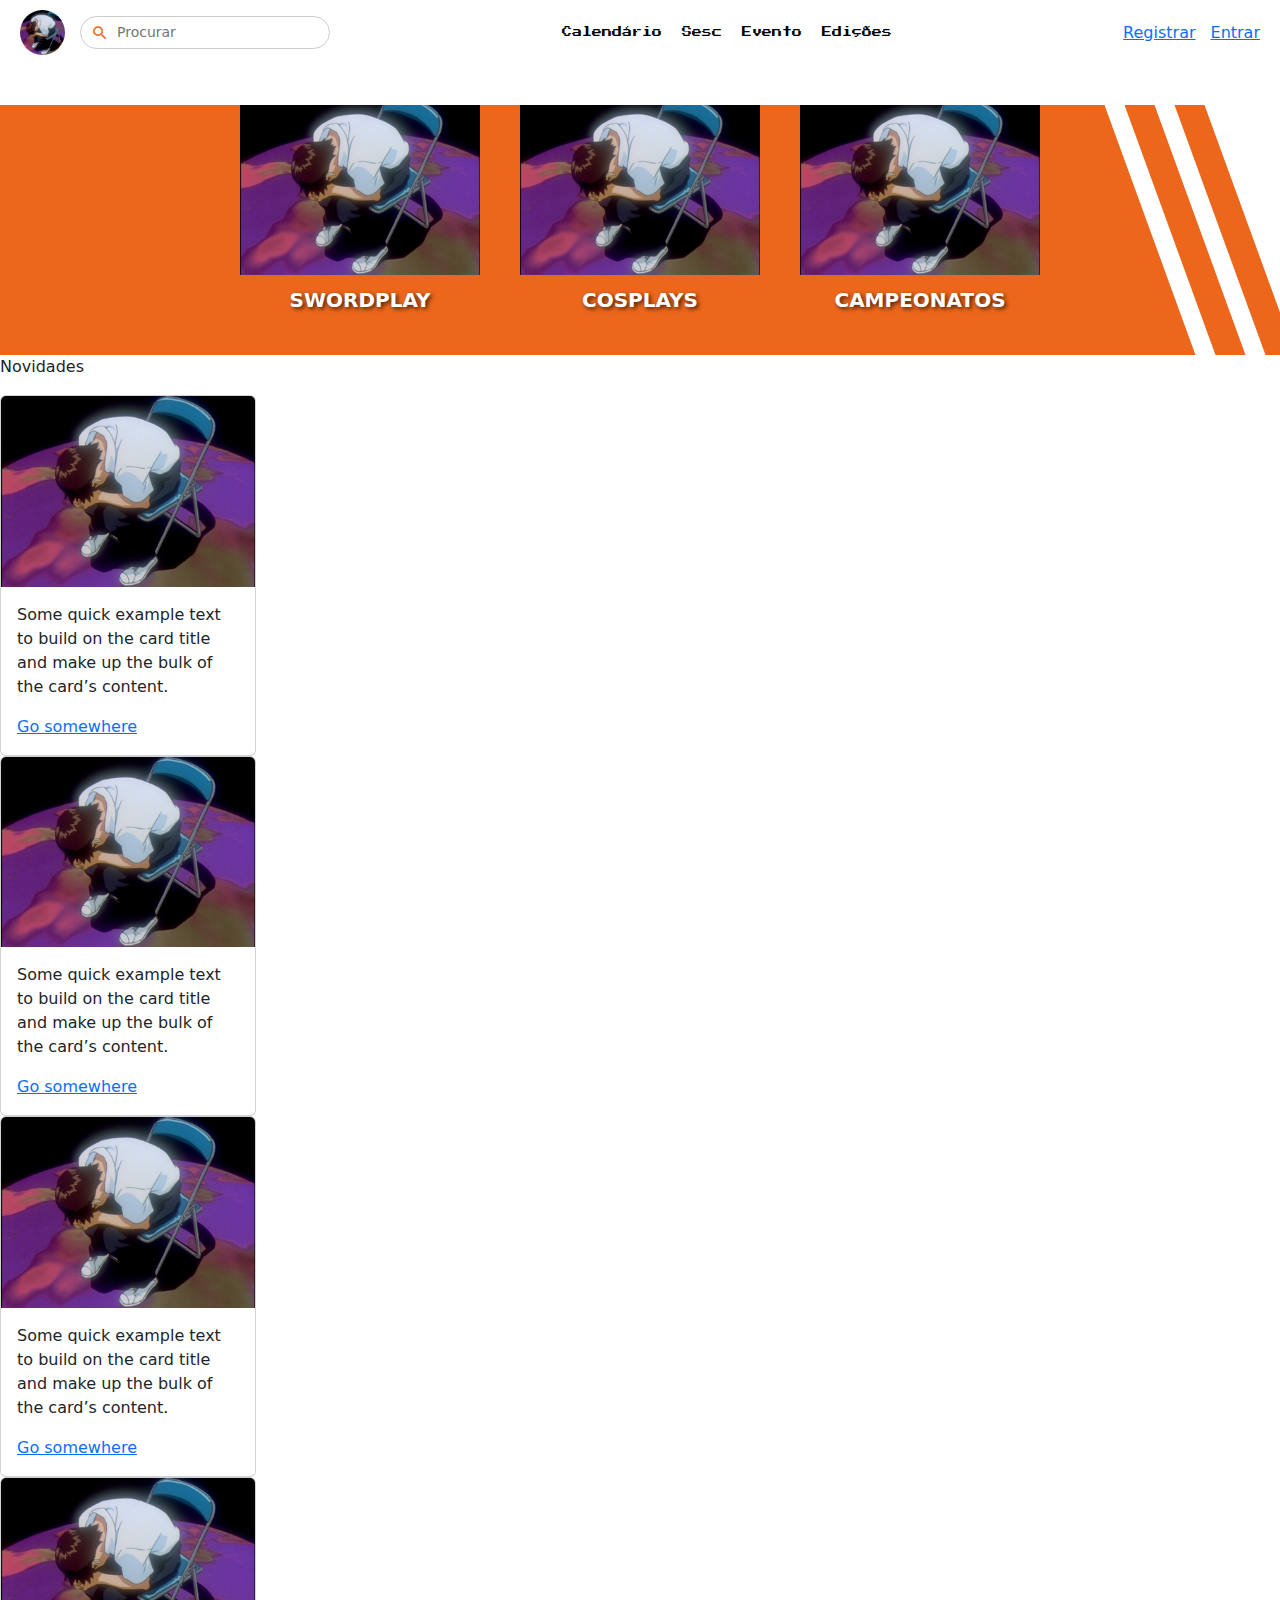
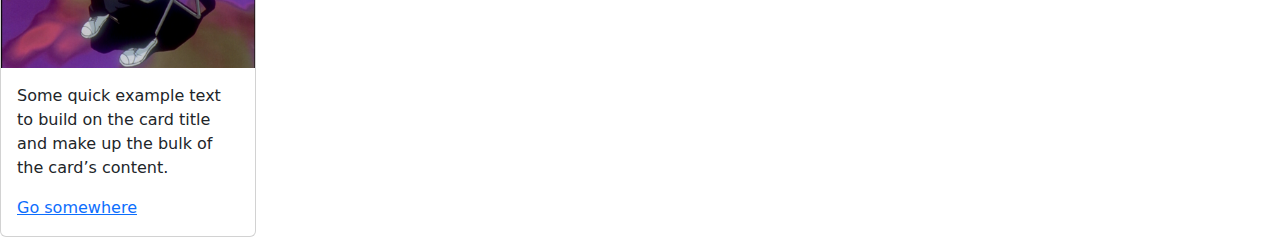
<file: index.html>
<!DOCTYPE html>
<html lang="en">
<head>
    <meta charset="UTF-8">
    <meta name="viewport" content="width=device-width, initial-scale=1.0">
    <title>Gira Geek</title>
    <link rel="stylesheet" href="css/mainpage.css">
    <link href="https://fonts.googleapis.com/icon?family=Material+Icons" rel="stylesheet">
    <link href="https://fonts.googleapis.com/css2?family=Press+Start+2P&display=swap" rel="stylesheet">
    <link href="https://cdn.jsdelivr.net/npm/bootstrap@5.3.3/dist/css/bootstrap.min.css" rel="stylesheet">

</head>
<body>
    <header class="navbar-container">
        <div class="left-group">
            <img class="logo" src="assets/shinji.png" alt="" style="max-width: 50px;">
            <div class="searchbar">
                <span class="material-icons">search</span>
                <input type="search" placeholder="Procurar">
            </div>
        </div>

        <div class="center-group"> <div class="divmenu">
                <a class="menu-item" href="">Calendário</a>
                <a class="menu-item" href="">Sesc</a>
                <a class="menu-item" href="">Evento</a>
                <a class="menu-item" href="">Edições</a>
            </div>
        </div>

        <div class="right-group buttons">
            <a class="bttn bttn-register" href = 'html/register.html'>Registrar</a>
            <a class="bttn bttn-login" href = 'html/login.html'>Entrar</a>
        </div>
    </header>

    <div class="banner">
        <div class="item">
            <img src="assets/shinji.png" alt="Swordplay">
            <div class="texto">SWORDPLAY</div>
        </div>
        <div class="item">
            <img src="assets/shinji.png" alt="Cosplays">
            <div class="texto">COSPLAYS</div>
        </div>
        <div class="item">
            <img src="assets/shinji.png" alt="Campeonatos">
            <div class="texto">CAMPEONATOS</div>
        </div>
        <div class="faixa faixa1"></div>
        <div class="faixa faixa2"></div>
        <div class="faixa faixa3"></div>
    </div>

    <!--Cards após banner-->
    <div class="titles">
        <p>Novidades</p>
    </div>

    <div class="giracards">
        <div class="card" style="width: 16rem;">
            <img src="assets/shinji.png" class="card-img-top" alt="...">
             <div class="card-body">
                <p class="card-text">Some quick example text to build on the card title and make up the bulk of the card’s content.</p>
                <a href="#" class="bttn bttn-cards">Go somewhere</a>
            </div>
        </div>

        <div class="card" style="width: 16rem;">
            <img src="assets/shinji.png" class="card-img-top" alt="...">
             <div class="card-body">
                <p class="card-text">Some quick example text to build on the card title and make up the bulk of the card’s content.</p>
                <a href="#" class="bttn bttn-cards">Go somewhere</a>
            </div>
        </div>
        
        <div class="card" style="width: 16rem;">
            <img src="assets/shinji.png" class="card-img-top" alt="...">
             <div class="card-body">
                <p class="card-text">Some quick example text to build on the card title and make up the bulk of the card’s content.</p>
                <a href="#" class="bttn bttn-cards">Go somewhere</a>
            </div>
        </div>
        
        <div class="card" style="width: 16rem;">
            <img src="assets/shinji.png" class="card-img-top" alt="...">
             <div class="card-body">
                <p class="card-text">Some quick example text to build on the card title and make up the bulk of the card’s content.</p>
                <a href="#" class="bttn bttn-cards">Go somewhere</a>
            </div>
        </div>        
    </div>

</body>
</html>
</file>
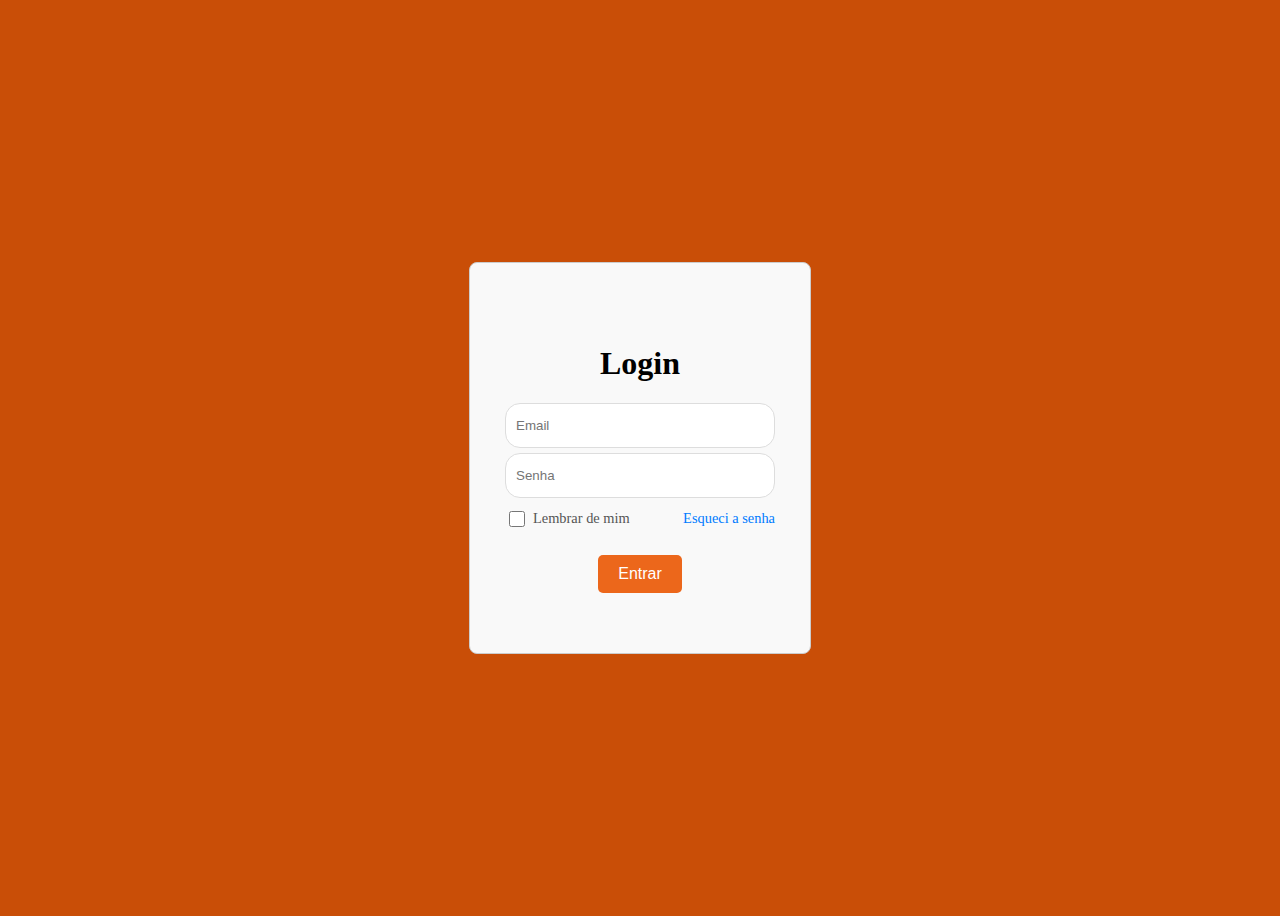
<file: html/login.html>
<!DOCTYPE html>
<html lang="en">
<head>
    <meta charset="UTF-8">
    <meta name="viewport" content="width=device-width, initial-scale=1.0">
    <title>Gira Geek - Login</title>
    <link rel="stylesheet" href="../css/login.css">
</head>
<body>

    <div class = 'tela'>
        <div class="login">
            <h1>Login</h1>
            <div class = 'email'>
                <input type="email" placeholder="Email" class="inp-email">
            </div>
            <div class = 'pass'>
                <input type="password" placeholder="Senha" class="inp-pass">
            </div>

            <div class="options-group">
                <div class="remember-me">
                    <input type="checkbox" id="rememberMe">
                    <label for="rememberMe">Lembrar de mim</label>
                </div>
                <a href="#" class="forgot-password-link">Esqueci a senha</a>
            </div>
            <button class="btn-login">Entrar</button>
        </div>
    </div>
    
</body>
</html>
</file>
<file: css/mainpage.css>
/*PELO AMOR DE DEUS ISSO DEIXA O BANNER CERTO*/

* {
    margin: 0;
    padding: 0;
    box-sizing: border-box;
}

body {
    background-color: white;
    font-family: Arial, sans-serif;
    overflow-x: hidden;
}

.banner {
    background-color: #ec671b;
    display: flex;
    justify-content: center;
    align-items: flex-end;
    padding: 40px 20px;
    position: relative;
    height: 250px;
    overflow: hidden;
    z-index: 1; /* Mantém o banner no fundo sem isso quebra tudo (desespero)*/
}

/* Itens do banner */
.item {
    display: flex;
    flex-direction: column;
    align-items: center;
    margin: 0 20px;
    position: relative;
}

.item img {
    height: 180px;
    object-fit: contain;
}

.texto {
    color: white;
    font-weight: bold;
    font-size: 20px;
    margin-top: 10px;
    text-shadow: 2px 2px 4px rgba(0,0,0,0.7);
}

/* Faixas brancas inclinadas */
.faixa {
    position: absolute;
    top: 0;
    right: 0;
    width: 20px;
    height: 100%;
    background-color: white;
    transform: skew(20deg);
}

.faixa1 {
    right: -67px;
    width: 97px;
}

.faixa2 {
    right: 60px;
}

.faixa3 {
    right: 110px;
}


/*Navbar*/

.navbar-container {
    display: flex;
    justify-content: space-between;
    align-items: center;
    width: 100%;
    padding: 10px 20px;
    background-color: white;
    box-shadow: 0 2px 4px rgba(0,0,0,0.1);
    padding-bottom: 50px;
}

.left-group,
.center-group,
.right-group {
    display: flex;
    align-items: center;
}

.left-group {
    gap: 15px;
}

.logo {
    height: 45px;
    width: 45px;
    object-fit: cover;
    border-radius: 50%;
}

.searchbar {
    display: flex;
    align-items: center;
    border: 1px solid #ccc;
    border-radius: 20px;
    padding: 5px 10px;
    width: 250px;
    background-color: white;
}

.searchbar .material-icons {
    color: #ec671b;
    font-size: 18px;
    margin-right: 8px;
}

.searchbar input {
    border: none;
    outline: none;
    width: 100%;
    font-size: 14px;
}

.center-group {
    flex-grow: 1;
    justify-content: center;
}

/*NAVBAR BUTTONS*/
.buttons {
    display: flex;
    gap: 15px;
}

.btn{
    width: 115px;
    padding: 10px 25px;
    border-radius: 25px;
    font-weight: bold;
    font-size: 14px;
    cursor: pointer;
    border: 2px solid transparent;
    transition: 0.3s;
}

/* Botão Registrar */
.btn-register {
    background-color: white;
    color: #ec671b;
    border: 2px solid #ccc;
}

.btn-register:hover {
    background-color: #ec671b;
    color: white;
    border-color: #ec671b;
}

/* Botão Entrar */
.btn-login {
    background-color: #ec671b;
    color: white;
    border: 2px solid #ec671b;
}

.btn-login:hover {
    background-color: #d95c16;
    border-color: #d95c16;
}

/*DivMenu Letras*/
.divmenu {
    display: flex;
    gap: 20px;
    align-items: center;
}

.menu-item {
    font-family: 'Press Start 2P', monospace; 
    font-size: 10px;
    color: black;
    text-decoration: none;
    white-space: nowrap;
}

.menu-item:hover {
    text-decoration: underline;
}
</file>
<file: css/login.css>
/*-----ADICIONAR AO BACKGROUND UMA FOTO DO GIRAGEEK, MUDAR AS CORES, FORMATOS E FONTE DESSA TELA-----*/

body{
    background-color: #c94e07;
}

.login {
    display: flex;
    flex-direction: column;
    align-items: center;
    justify-content: center;
    width: 300px;
    height: 350px;
    padding: 20px;
    border: 1px solid #ccc;
    background-color: #f9f9f9;
    border-radius: 8px;
}

.email, .pass {
    width: 100%;
    margin-bottom: 5px;
    text-align: center;
}

.inp-email, .inp-pass {
    width: 90%;
    height: 45px;
    padding: 10px;
    margin: 0 auto; 
    display: block;
    box-sizing: border-box;
    border: 1px solid #ddd;
    border-radius: 15px;
}

.btn-login {
    margin-top: 10px;
    padding: 10px 20px;
    background-color: #ec671b;
    color: white;
    border: none;
    border-radius: 5px;
    cursor: pointer;
    font-size: 16px;
    transition: background-color 0.3s ease;
}

.btn-login:hover {
    background-color: #ca5917;
}

.tela {
    display: flex;
    justify-content: center;
    align-items: center;
    min-height: 100vh;
    background-color: #c94e07;
}

/*Lembre de Mim e Esqueci a senha*/

.options-group {
    display: flex;
    justify-content: space-between;
    align-items: center;
    width: 90%;
    margin-top: 5px;
    margin-bottom: 15px;
    font-size: 0.9em;
}

.remember-me {
    display: flex;
    align-items: center;
    gap: 5px;
    color: #555;
}

.remember-me input[type="checkbox"] {
    width: 16px;
    height: 16px;
    cursor: pointer;
}

.forgot-password-link {
    color: #007bff;
    text-decoration: none;
}

.forgot-password-link:hover {
    text-decoration: underline;
}
</file>
